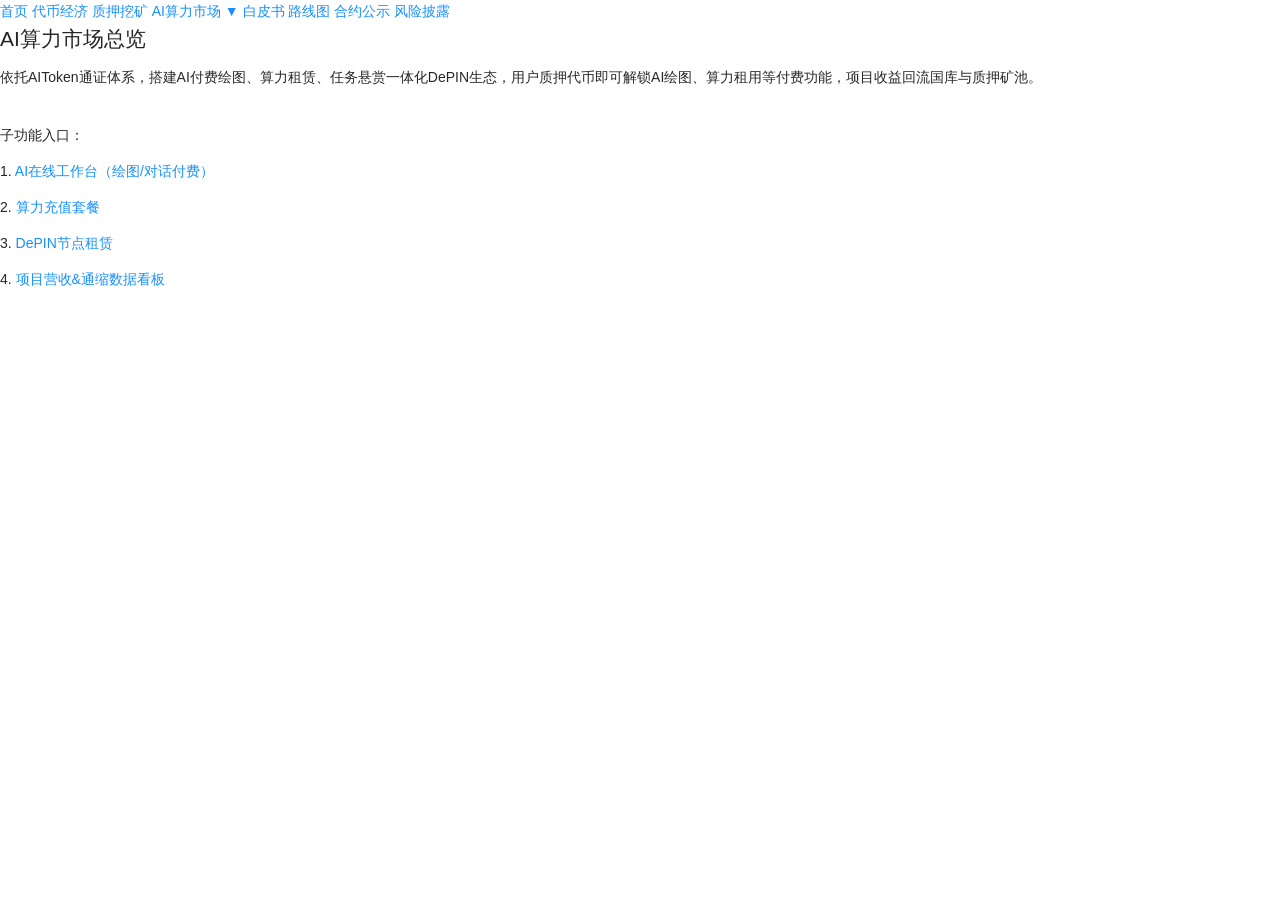
<file: ai-market.html>
<!DOCTYPE html>
<html lang="zh-CN">
<head>
<meta charset="UTF-8">
<title>AI算力市场 - AIToken</title>
<link rel="stylesheet" href="global.css">
</head>
<body>
<div class="nav">
  <a href="index-2.html">首页</a>
  <a href="#token">代币经济</a>
  <a href="stake.html">质押挖矿</a>
  <div class="dropdown">
    <a href="ai-market.html">AI算力市场 ▼</a>
    <div class="dropmenu">
      <a href="ai-workbench.html">AI在线工作台</a>
      <a href="ai-package.html">算力充值套餐</a>
      <a href="depin-rent.html">DePIN节点租赁</a>
      <a href="data-board.html">营收通缩看板</a>
    </div>
  </div>
  <a href="whitepaper.pdf">白皮书</a>
  <a href="#roadmap">路线图</a>
  <a href="#contract">合约公示</a>
  <a href="#risk">风险披露</a>
</div>

<div class="container">
  <section class="block">
    <h2>AI算力市场总览</h2>
    <p>依托AIToken通证体系，搭建AI付费绘图、算力租赁、任务悬赏一体化DePIN生态，用户质押代币即可解锁AI绘图、算力租用等付费功能，项目收益回流国库与质押矿池。</p>
    <br>
    <p>子功能入口：</p>
    <p>1. <a href="ai-workbench.html">AI在线工作台（绘图/对话付费）</a></p>
    <p>2. <a href="ai-package.html">算力充值套餐</a></p>
    <p>3. <a href="depin-rent.html">DePIN节点租赁</a></p>
    <p>4. <a href="data-board.html">项目营收&通缩数据看板</a></p>
  </section>
</div>

</body>
</html>
</file>
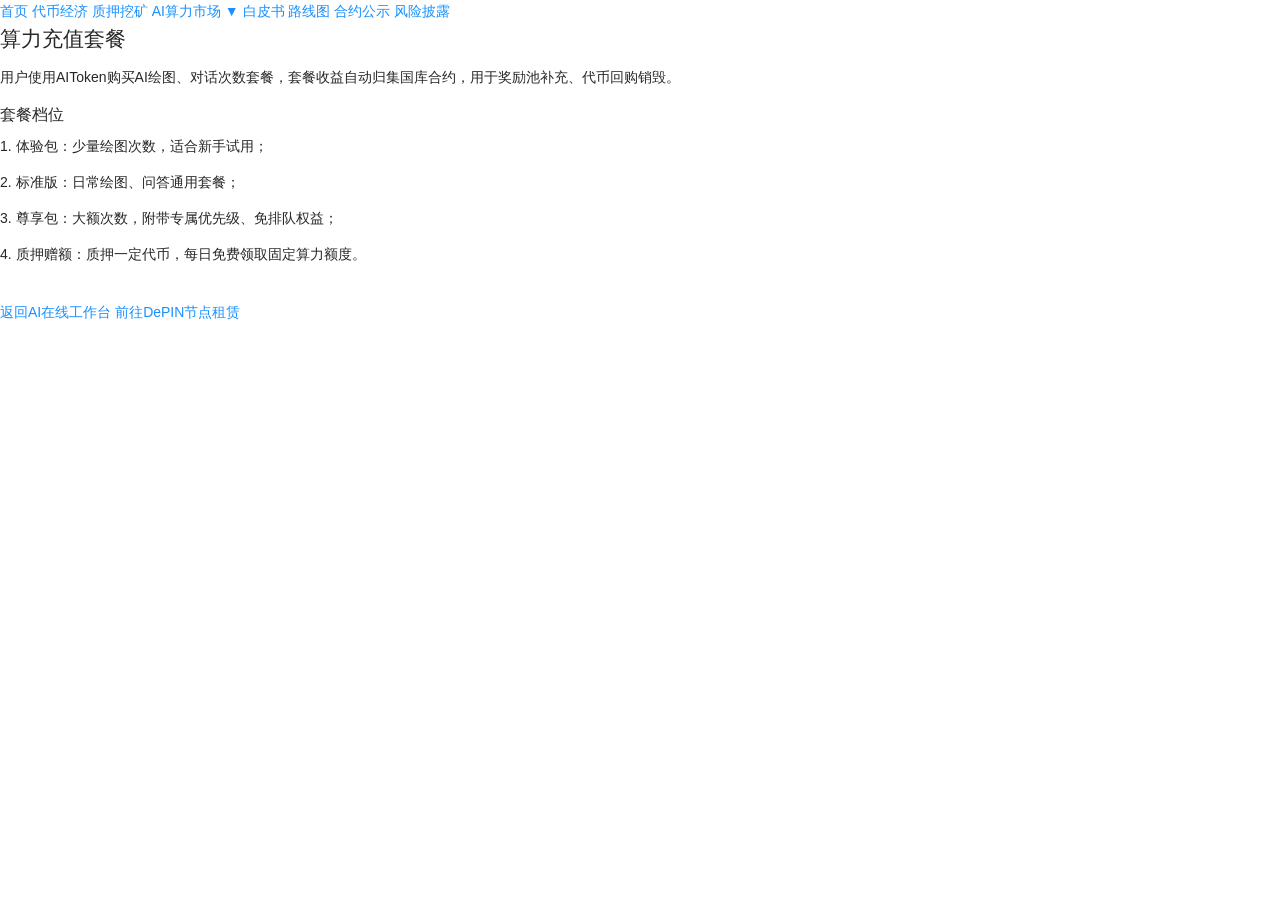
<file: ai-package.html>
<!DOCTYPE html>
<html lang="zh-CN">
<head>
<meta charset="UTF-8">
<title>算力充值套餐 - AIToken</title>
<link rel="stylesheet" href="global.css">
</head>
<body>
<div class="nav">
  <a href="index-2.html">首页</a>
  <a href="#token">代币经济</a>
  <a href="stake.html">质押挖矿</a>
  <div class="dropdown">
    <a href="ai-market.html">AI算力市场 ▼</a>
    <div class="dropmenu">
      <a href="ai-workbench.html">AI在线工作台</a>
      <a href="ai-package.html">算力充值套餐</a>
      <a href="depin-rent.html">DePIN节点租赁</a>
      <a href="data-board.html">营收通缩看板</a>
    </div>
  </div>
  <a href="whitepaper.pdf">白皮书</a>
  <a href="#roadmap">路线图</a>
  <a href="#contract">合约公示</a>
  <a href="#risk">风险披露</a>
</div>

<div class="container">
  <section class="block">
    <h2>算力充值套餐</h2>
    <p>用户使用AIToken购买AI绘图、对话次数套餐，套餐收益自动归集国库合约，用于奖励池补充、代币回购销毁。</p>
    <h3>套餐档位</h3>
    <p>1. 体验包：少量绘图次数，适合新手试用；</p>
    <p>2. 标准版：日常绘图、问答通用套餐；</p>
    <p>3. 尊享包：大额次数，附带专属优先级、免排队权益；</p>
    <p>4. 质押赠额：质押一定代币，每日免费领取固定算力额度。</p>
    <br>
    <a href="ai-workbench.html">返回AI在线工作台</a>
    <a href="depin-rent.html">前往DePIN节点租赁</a>
  </section>
</div>

</body>
</html>
</file>
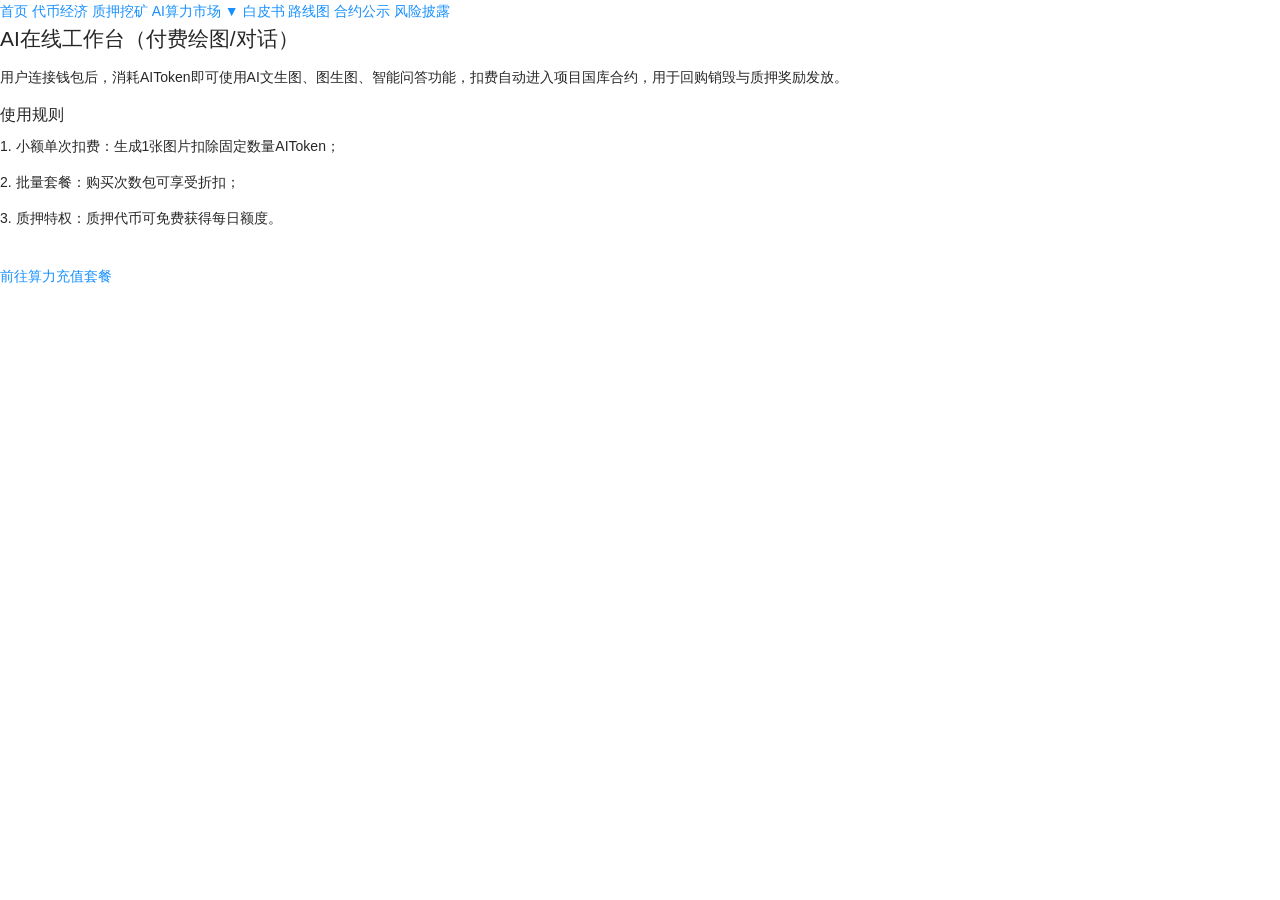
<file: ai-workbench.html>
<!DOCTYPE html>
<html lang="zh-CN">
<head>
<meta charset="UTF-8">
<title>AI在线工作台 - AIToken</title>
<link rel="stylesheet" href="global.css">
</head>
<body>
<div class="nav">
  <a href="index-2.html">首页</a>
  <a href="#token">代币经济</a>
  <a href="stake.html">质押挖矿</a>
  <div class="dropdown">
    <a href="ai-market.html">AI算力市场 ▼</a>
    <div class="dropmenu">
      <a href="ai-workbench.html">AI在线工作台</a>
      <a href="ai-package.html">算力充值套餐</a>
      <a href="depin-rent.html">DePIN节点租赁</a>
      <a href="data-board.html">营收通缩看板</a>
    </div>
  </div>
  <a href="whitepaper.pdf">白皮书</a>
  <a href="#roadmap">路线图</a>
  <a href="#contract">合约公示</a>
  <a href="#risk">风险披露</a>
</div>

<div class="container">
  <section class="block">
    <h2>AI在线工作台（付费绘图/对话）</h2>
    <p>用户连接钱包后，消耗AIToken即可使用AI文生图、图生图、智能问答功能，扣费自动进入项目国库合约，用于回购销毁与质押奖励发放。</p>
    <h3>使用规则</h3>
    <p>1. 小额单次扣费：生成1张图片扣除固定数量AIToken；</p>
    <p>2. 批量套餐：购买次数包可享受折扣；</p>
    <p>3. 质押特权：质押代币可免费获得每日额度。</p>
    <br>
    <a href="ai-package.html">前往算力充值套餐</a>
  </section>
</div>

</body>
</html>
</file>
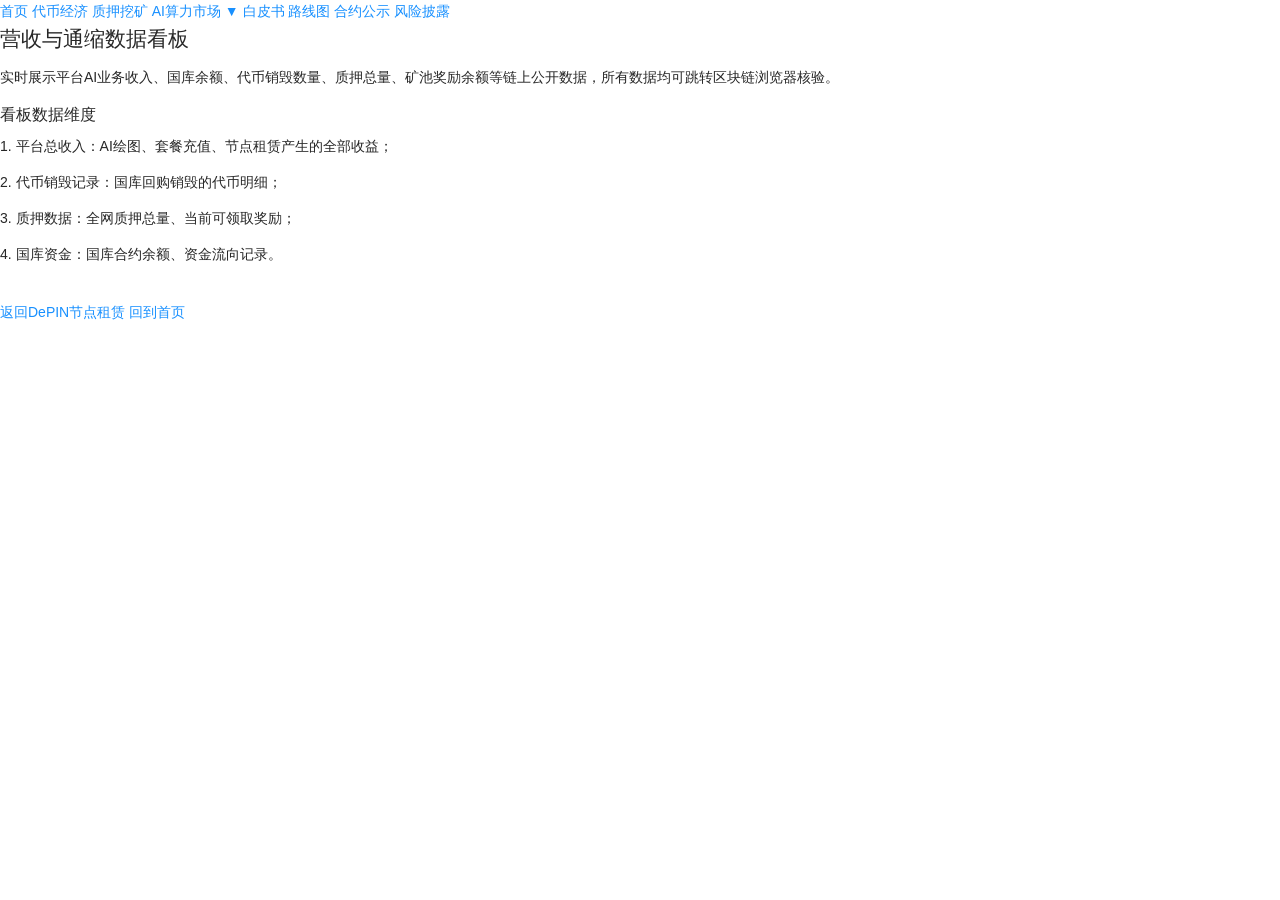
<file: data-board.html>
<!DOCTYPE html>
<html lang="zh-CN">
<head>
<meta charset="UTF-8">
<title>营收通缩看板 - AIToken</title>
<link rel="stylesheet" href="global.css">
</head>
<body>
<div class="nav">
  <a href="index-2.html">首页</a>
  <a href="#token">代币经济</a>
  <a href="stake.html">质押挖矿</a>
  <div class="dropdown">
    <a href="ai-market.html">AI算力市场 ▼</a>
    <div class="dropmenu">
      <a href="ai-workbench.html">AI在线工作台</a>
      <a href="ai-package.html">算力充值套餐</a>
      <a href="depin-rent.html">DePIN节点租赁</a>
      <a href="data-board.html">营收通缩看板</a>
    </div>
  </div>
  <a href="whitepaper.pdf">白皮书</a>
  <a href="#roadmap">路线图</a>
  <a href="#contract">合约公示</a>
  <a href="#risk">风险披露</a>
</div>

<div class="container">
  <section class="block">
    <h2>营收与通缩数据看板</h2>
    <p>实时展示平台AI业务收入、国库余额、代币销毁数量、质押总量、矿池奖励余额等链上公开数据，所有数据均可跳转区块链浏览器核验。</p>
    <h3>看板数据维度</h3>
    <p>1. 平台总收入：AI绘图、套餐充值、节点租赁产生的全部收益；</p>
    <p>2. 代币销毁记录：国库回购销毁的代币明细；</p>
    <p>3. 质押数据：全网质押总量、当前可领取奖励；</p>
    <p>4. 国库资金：国库合约余额、资金流向记录。</p>
    <br>
    <a href="depin-rent.html">返回DePIN节点租赁</a>
    <a href="index-2.html">回到首页</a>
  </section>
</div>

</body>
</html>
</file>
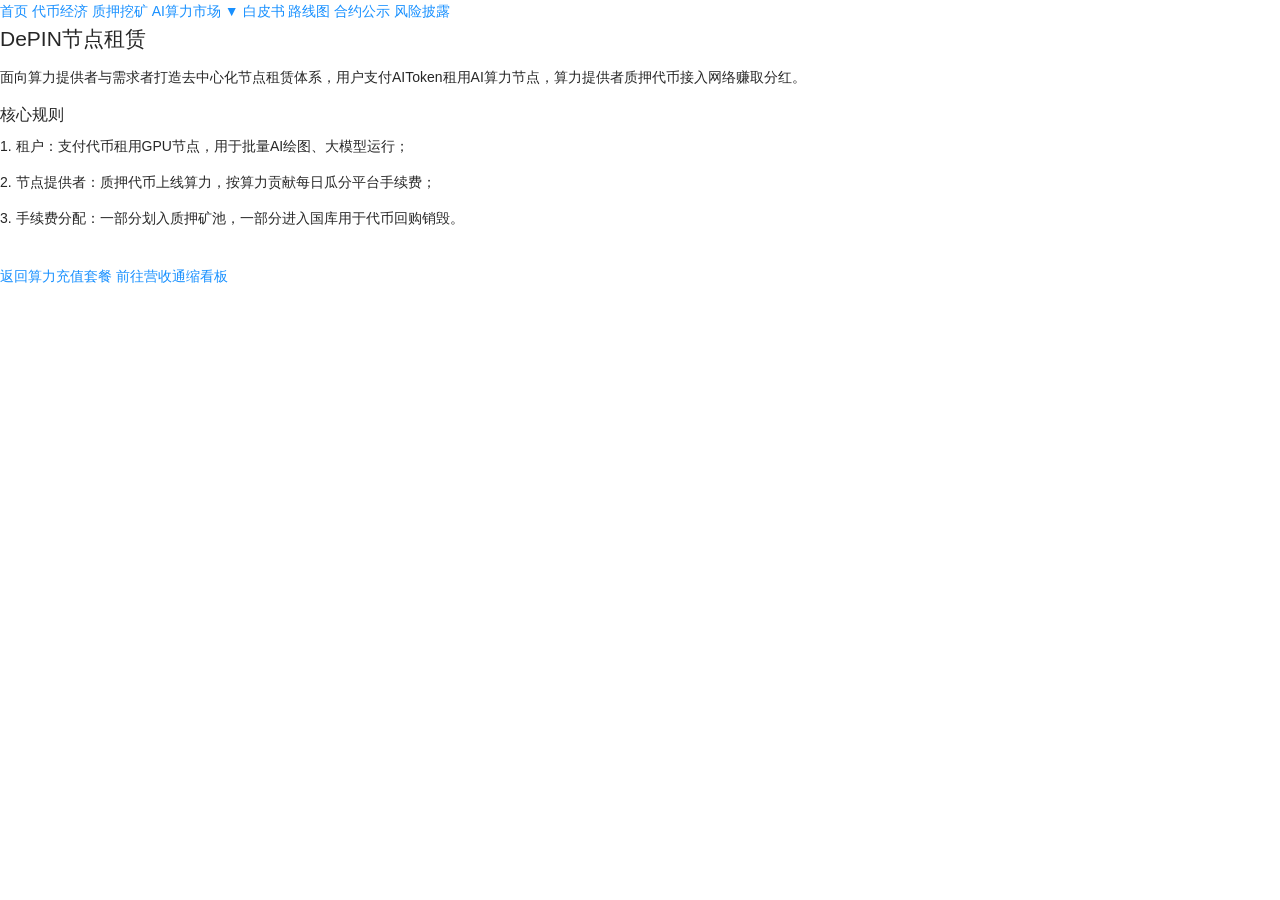
<file: depin-rent.html>
<!DOCTYPE html>
<html lang="zh-CN">
<head>
<meta charset="UTF-8">
<title>DePIN节点租赁 - AIToken</title>
<link rel="stylesheet" href="global.css">
</head>
<body>
<div class="nav">
  <a href="index-2.html">首页</a>
  <a href="#token">代币经济</a>
  <a href="stake.html">质押挖矿</a>
  <div class="dropdown">
    <a href="ai-market.html">AI算力市场 ▼</a>
    <div class="dropmenu">
      <a href="ai-workbench.html">AI在线工作台</a>
      <a href="ai-package.html">算力充值套餐</a>
      <a href="depin-rent.html">DePIN节点租赁</a>
      <a href="data-board.html">营收通缩看板</a>
    </div>
  </div>
  <a href="whitepaper.pdf">白皮书</a>
  <a href="#roadmap">路线图</a>
  <a href="#contract">合约公示</a>
  <a href="#risk">风险披露</a>
</div>

<div class="container">
  <section class="block">
    <h2>DePIN节点租赁</h2>
    <p>面向算力提供者与需求者打造去中心化节点租赁体系，用户支付AIToken租用AI算力节点，算力提供者质押代币接入网络赚取分红。</p>
    <h3>核心规则</h3>
    <p>1. 租户：支付代币租用GPU节点，用于批量AI绘图、大模型运行；</p>
    <p>2. 节点提供者：质押代币上线算力，按算力贡献每日瓜分平台手续费；</p>
    <p>3. 手续费分配：一部分划入质押矿池，一部分进入国库用于代币回购销毁。</p>
    <br>
    <a href="ai-package.html">返回算力充值套餐</a>
    <a href="data-board.html">前往营收通缩看板</a>
  </section>
</div>

</body>
</html>
</file>
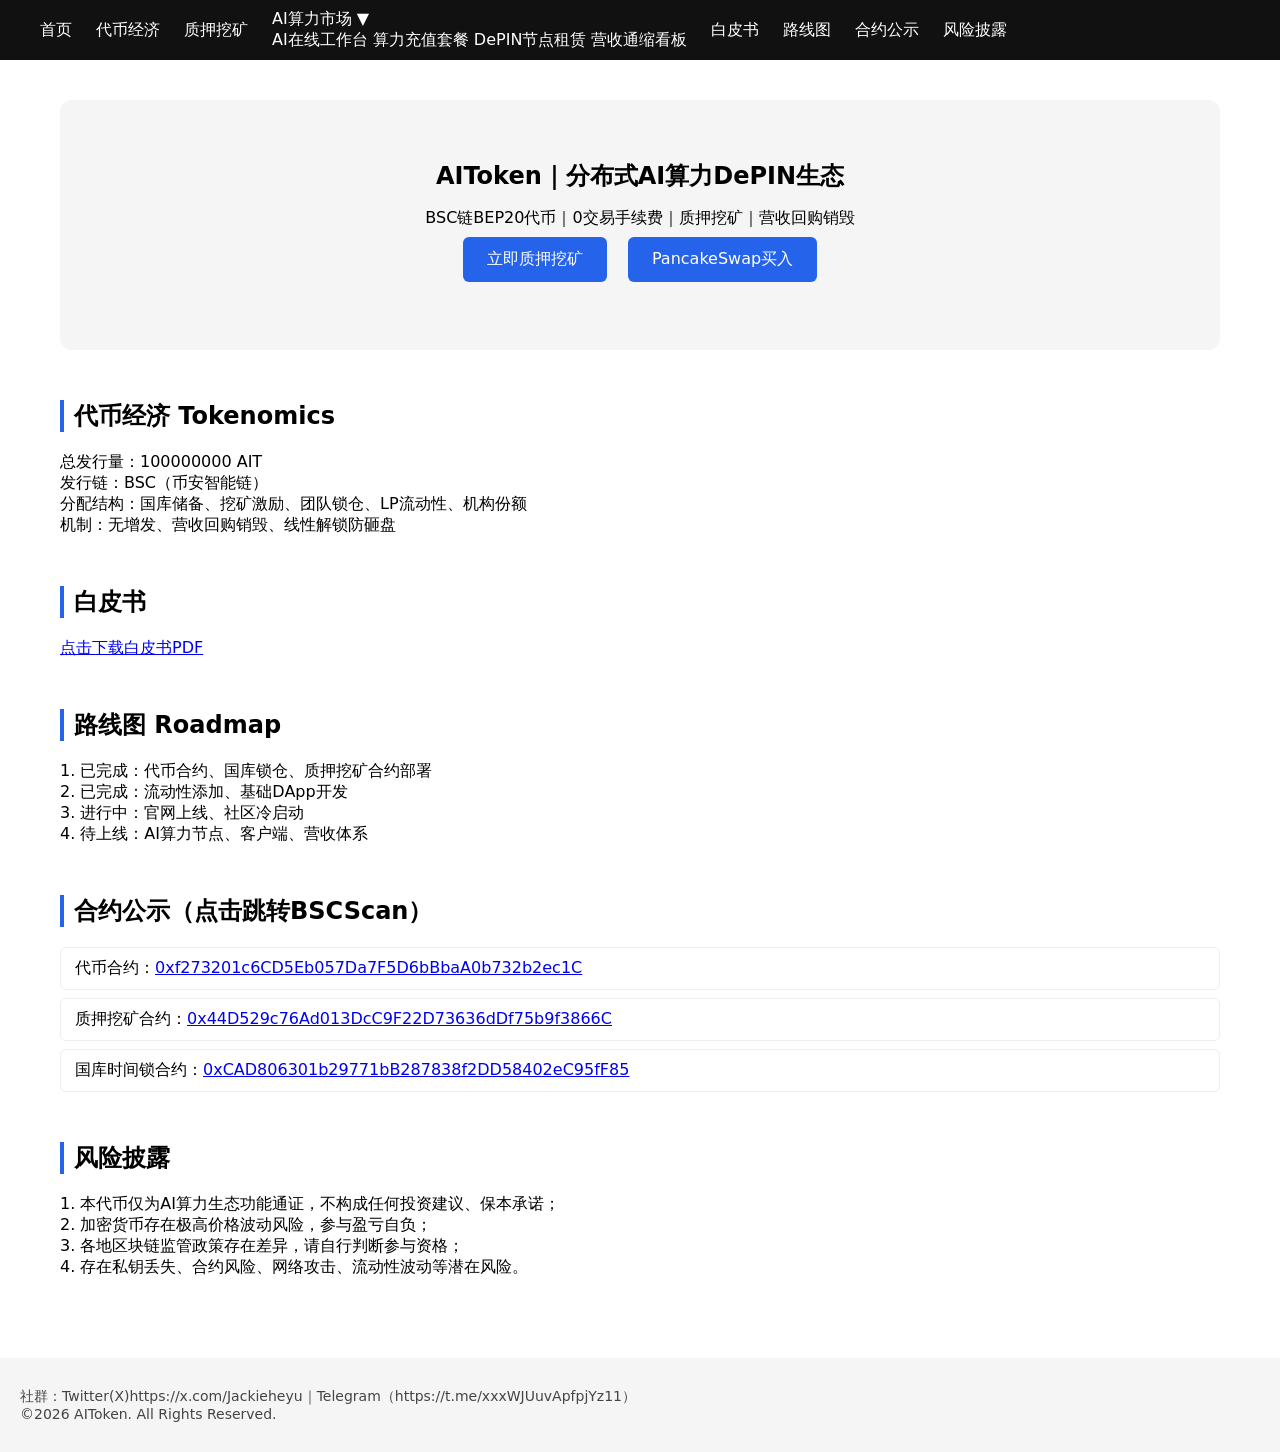
<file: index-2.html>
<!DOCTYPE html>
<html lang="zh-CN">
<head>
<meta charset="UTF-8">
<meta name="viewport" content="width=device-width, initial-scale=1.0">
<title>AIToken - AI DePIN 算力生态</title>
<style>
*{margin:0;padding:0;box-sizing:border-box;font-family:system-ui}
header{background:#111;color:#fff;padding:0 20px}
.nav{max-width:1200px;margin:0 auto;display:flex;gap:24px;align-items:center;height:60px}
.nav a{color:#fff;text-decoration:none}
.container{max-width:1200px;margin:40px auto;padding:0 20px}
.banner{background:#f5f5f5;padding:60px 20px;border-radius:12px;text-align:center}
.banner h1{margin-bottom:16px}
.btn{display:inline-block;padding:12px 24px;background:#2563eb;color:#fff;border-radius:6px;text-decoration:none;margin:8px}
.block{margin:50px 0}
.block h2{margin-bottom:20px;border-left:4px solid #2563eb;padding-left:10px}
.contract-item{padding:10px 14px;border:1px solid #eee;border-radius:6px;margin:8px 0}
footer{margin-top:80px;padding:30px 20px;background:#f5f5f5;font-size:14px;color:#444}
</style>
</head>
<body>
<header>
 <div class="nav">
  <a href="#">首页</a>
  <a href="#token">代币经济</a>
  <a href="stake.html">质押挖矿</a>

  <div class="dropdown">
    <a href="ai-market.html">AI算力市场 ▼</a>
    <div class="dropmenu">
      <a href="ai-workbench.html">AI在线工作台</a>
      <a href="ai-package.html">算力充值套餐</a>
      <a href="depin-rent.html">DePIN节点租赁</a>
      <a href="data-board.html">营收通缩看板</a>
    </div>
  </div>

  <a href="whitepaper.pdf">白皮书</a>
  <a href="#roadmap">路线图</a>
  <a href="#contract">合约公示</a>
  <a href="#risk">风险披露</a>
</div>
</header>

<div class="container">
  <section class="banner">
    <h1>AIToken｜分布式AI算力DePIN生态</h1>
    <p>BSC链BEP20代币｜0交易手续费｜质押挖矿｜营收回购销毁</p>
    <div>
      <a href="stake.html" class="btn">立即质押挖矿</a>
      <a href="https://pancakeswap.finance/swap?inputCurrency=BNB&outputCurrency=0xf273201c6CD5Eb057Da7F5D6bBbaA0b732b2ec1C" target="_blank" class="btn">PancakeSwap买入</a>
    </div>
  </section>

  <section id="token" class="block">
    <h2>代币经济 Tokenomics</h2>
    <p>总发行量：100000000 AIT</p>
    <p>发行链：BSC（币安智能链）</p>
    <p>分配结构：国库储备、挖矿激励、团队锁仓、LP流动性、机构份额</p>
    <p>机制：无增发、营收回购销毁、线性解锁防砸盘</p>
  </section>

  <section id="whitepaper" class="block">
    <h2>白皮书</h2>
    <p><a href="whitepaper.pdf" target="_blank">点击下载白皮书PDF</a></p>
  </section>

  <section id="roadmap" class="block">
    <h2>路线图 Roadmap</h2>
    <p>1. 已完成：代币合约、国库锁仓、质押挖矿合约部署</p>
    <p>2. 已完成：流动性添加、基础DApp开发</p>
    <p>3. 进行中：官网上线、社区冷启动</p>
    <p>4. 待上线：AI算力节点、客户端、营收体系</p>
  </section>

  <section id="contract" class="block">
    <h2>合约公示（点击跳转BSCScan）</h2>
    <div class="contract-item">
      代币合约：<a href="https://bscscan.com/address/0xf273201c6CD5Eb057Da7F5D6bBbaA0b732b2ec1C" target="_blank">0xf273201c6CD5Eb057Da7F5D6bBbaA0b732b2ec1C</a>
    </div>
    <div class="contract-item">
      质押挖矿合约：<a href="https://bscscan.com/address/0x44D529c76Ad013DcC9F22D73636dDf75b9f3866C" target="_blank">0x44D529c76Ad013DcC9F22D73636dDf75b9f3866C</a>
    </div>
    <div class="contract-item">
      国库时间锁合约：<a href="https://bscscan.com/address/0xCAD806301b29771bB287838f2DD58402eC95fF85#code" target="_blank">0xCAD806301b29771bB287838f2DD58402eC95fF85</a>
    </div>
  </section>

  <section id="risk" class="block">
    <h2>风险披露</h2>
    <p>1. 本代币仅为AI算力生态功能通证，不构成任何投资建议、保本承诺；</p>
    <p>2. 加密货币存在极高价格波动风险，参与盈亏自负；</p>
    <p>3. 各地区块链监管政策存在差异，请自行判断参与资格；</p>
    <p>4. 存在私钥丢失、合约风险、网络攻击、流动性波动等潜在风险。</p>
  </section>
</div>

<footer>
  <p>社群：Twitter(X)https://x.com/Jackieheyu｜Telegram（https://t.me/xxxWJUuvApfpjYz11）</p>
  <p>©2026 AIToken. All Rights Reserved.</p>
</footer>
</body>
</html>
</file>
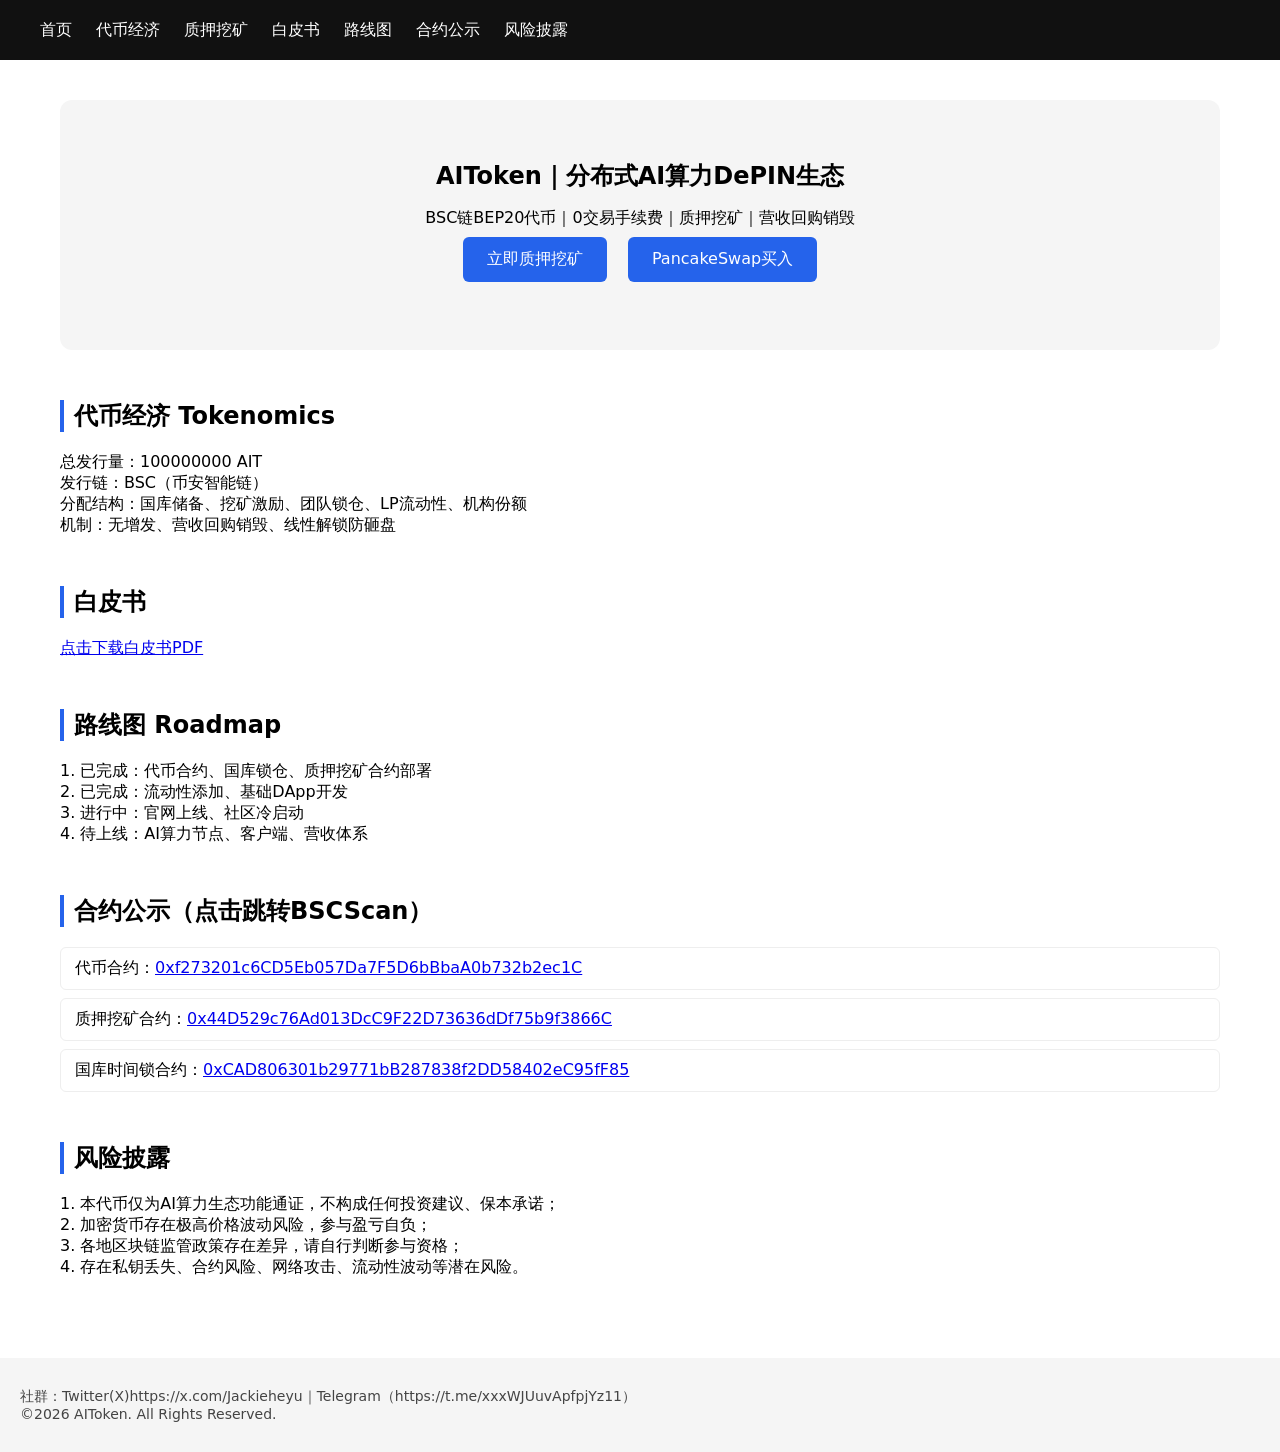
<file: AITokenProject/index-2.html>
<!DOCTYPE html>
<html lang="zh-CN">
<head>
<meta charset="UTF-8">
<meta name="viewport" content="width=device-width, initial-scale=1.0">
<title>AIToken - AI DePIN 算力生态</title>
<style>
*{margin:0;padding:0;box-sizing:border-box;font-family:system-ui}
header{background:#111;color:#fff;padding:0 20px}
.nav{max-width:1200px;margin:0 auto;display:flex;gap:24px;align-items:center;height:60px}
.nav a{color:#fff;text-decoration:none}
.container{max-width:1200px;margin:40px auto;padding:0 20px}
.banner{background:#f5f5f5;padding:60px 20px;border-radius:12px;text-align:center}
.banner h1{margin-bottom:16px}
.btn{display:inline-block;padding:12px 24px;background:#2563eb;color:#fff;border-radius:6px;text-decoration:none;margin:8px}
.block{margin:50px 0}
.block h2{margin-bottom:20px;border-left:4px solid #2563eb;padding-left:10px}
.contract-item{padding:10px 14px;border:1px solid #eee;border-radius:6px;margin:8px 0}
footer{margin-top:80px;padding:30px 20px;background:#f5f5f5;font-size:14px;color:#444}
</style>
</head>
<body>
<header>
  <div class="nav">
    <a href="#">首页</a>
    <a href="#token">代币经济</a>
    <a href="stake.html">质押挖矿</a>
    <a href="#whitepaper">白皮书</a>
    <a href="#roadmap">路线图</a>
    <a href="#contract">合约公示</a>
    <a href="#risk">风险披露</a>
  </div>
</header>

<div class="container">
  <section class="banner">
    <h1>AIToken｜分布式AI算力DePIN生态</h1>
    <p>BSC链BEP20代币｜0交易手续费｜质押挖矿｜营收回购销毁</p>
    <div>
      <a href="stake.html" class="btn">立即质押挖矿</a>
      <a href="https://pancakeswap.finance/" target="_blank" class="btn">PancakeSwap买入</a>
    </div>
  </section>

  <section id="token" class="block">
    <h2>代币经济 Tokenomics</h2>
    <p>总发行量：100000000 AIT</p>
    <p>发行链：BSC（币安智能链）</p>
    <p>分配结构：国库储备、挖矿激励、团队锁仓、LP流动性、机构份额</p>
    <p>机制：无增发、营收回购销毁、线性解锁防砸盘</p>
  </section>

  <section id="whitepaper" class="block">
    <h2>白皮书</h2>
    <p><a href="whitepaper.pdf" target="_blank">点击下载白皮书PDF</a></p>
  </section>

  <section id="roadmap" class="block">
    <h2>路线图 Roadmap</h2>
    <p>1. 已完成：代币合约、国库锁仓、质押挖矿合约部署</p>
    <p>2. 已完成：流动性添加、基础DApp开发</p>
    <p>3. 进行中：官网上线、社区冷启动</p>
    <p>4. 待上线：AI算力节点、客户端、营收体系</p>
  </section>

  <section id="contract" class="block">
    <h2>合约公示（点击跳转BSCScan）</h2>
    <div class="contract-item">
      代币合约：<a href="https://bscscan.com/address/0xf273201c6CD5Eb057Da7F5D6bBbaA0b732b2ec1C" target="_blank">0xf273201c6CD5Eb057Da7F5D6bBbaA0b732b2ec1C</a>
    </div>
    <div class="contract-item">
      质押挖矿合约：<a href="https://bscscan.com/address/0x44D529c76Ad013DcC9F22D73636dDf75b9f3866C" target="_blank">0x44D529c76Ad013DcC9F22D73636dDf75b9f3866C</a>
    </div>
    <div class="contract-item">
      国库时间锁合约：<a href="https://bscscan.com/address/0xCAD806301b29771bB287838f2DD58402eC95fF85#code" target="_blank">0xCAD806301b29771bB287838f2DD58402eC95fF85</a>
    </div>
  </section>

  <section id="risk" class="block">
    <h2>风险披露</h2>
    <p>1. 本代币仅为AI算力生态功能通证，不构成任何投资建议、保本承诺；</p>
    <p>2. 加密货币存在极高价格波动风险，参与盈亏自负；</p>
    <p>3. 各地区块链监管政策存在差异，请自行判断参与资格；</p>
    <p>4. 存在私钥丢失、合约风险、网络攻击、流动性波动等潜在风险。</p>
  </section>
</div>

<footer>
  <p>社群：Twitter(X)https://x.com/Jackieheyu｜Telegram（https://t.me/xxxWJUuvApfpjYz11）</p>
  <p>©2026 AIToken. All Rights Reserved.</p>
</footer>
</body>
</html>
</file>
